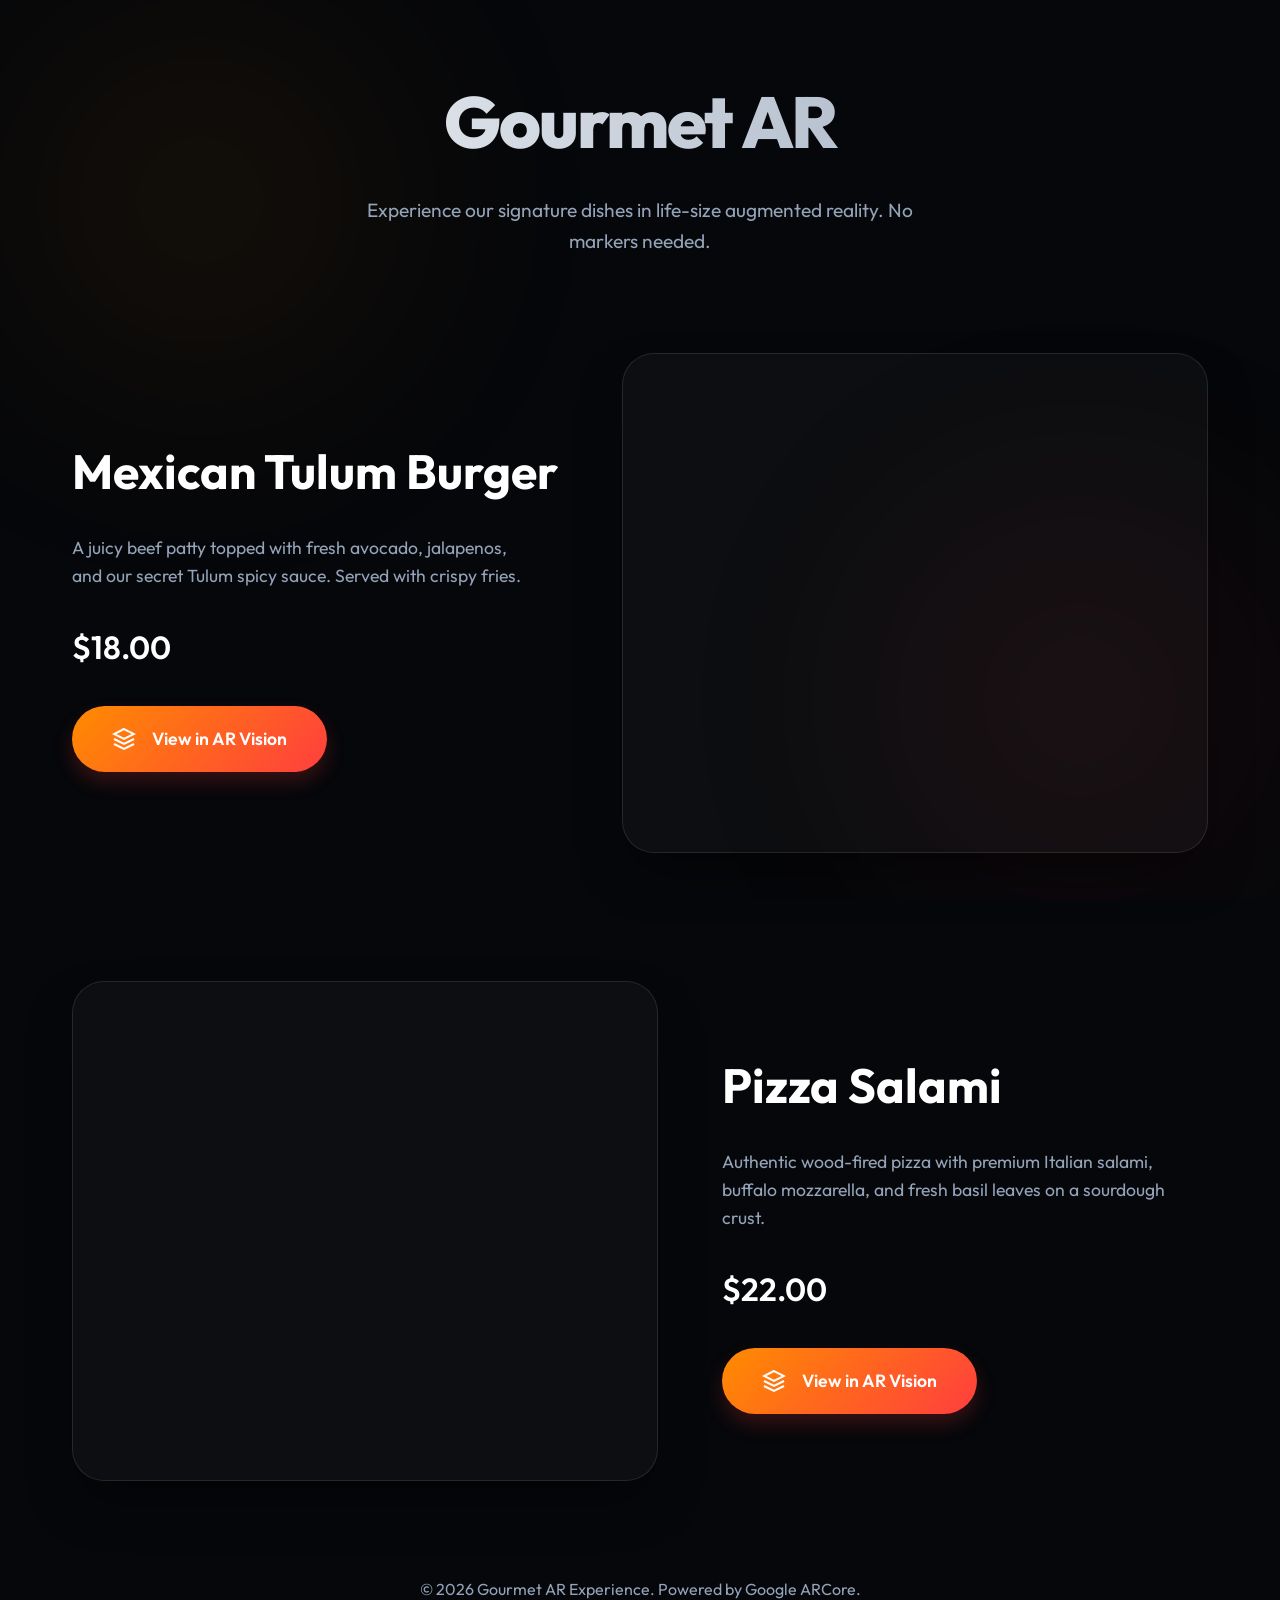
<file: index.html>
<!DOCTYPE html>
<html lang="en">
<head>
    <meta charset="UTF-8">
    <meta name="viewport" content="width=device-width, initial-scale=1.0">
    <title>Gourmet AR | Future of Dining</title>
    <link rel="stylesheet" href="style.css">
</head>
<body>
    <div class="bg-blobs">
        <div class="blob blob-1"></div>
        <div class="blob blob-2"></div>
    </div>

    <header>
        <h1>Gourmet AR</h1>
        <p>Experience our signature dishes in life-size augmented reality. No markers needed.</p>
    </header>

    <main class="menu-container">
        <!-- Burger Section -->
        <section class="menu-item">
            <div class="item-content">
                <h2>Mexican Tulum Burger</h2>
                <p>A juicy beef patty topped with fresh avocado, jalapenos, and our secret Tulum spicy sauce. Served with crispy fries.</p>
                <span class="price">$18.00</span>
                <a href="ar.html?model=burger" class="btn-ar">
                    <svg viewBox="0 0 24 24" fill="none" stroke="currentColor" stroke-width="2">
                        <path d="M12 2L2 7l10 5 10-5-10-5zM2 17l10 5 10-5M2 12l10 5 10-5"/>
                    </svg>
                    View in AR Vision
                </a>
            </div>
            <div class="item-visual">
                <iframe title="Mexican Tulum Burger" src="https://sketchfab.com/models/a66e5e28f12742b7a407a17d70c4037c/embed?autostart=1&ui_controls=0&ui_infos=0&ui_watermark=0"></iframe>
            </div>
        </section>

        <!-- Pizza Section -->
        <section class="menu-item">
            <div class="item-content">
                <h2>Pizza Salami</h2>
                <p>Authentic wood-fired pizza with premium Italian salami, buffalo mozzarella, and fresh basil leaves on a sourdough crust.</p>
                <span class="price">$22.00</span>
                <a href="ar.html?model=pizza" class="btn-ar">
                    <svg viewBox="0 0 24 24" fill="none" stroke="currentColor" stroke-width="2">
                        <path d="M12 2L2 7l10 5 10-5-10-5zM2 17l10 5 10-5M2 12l10 5 10-5"/>
                    </svg>
                    View in AR Vision
                </a>
            </div>
            <div class="item-visual">
                <iframe title="Pizza Salami" src="https://sketchfab.com/models/639c6c062df64fa48822f82544926ebe/embed?autostart=1&ui_controls=0&ui_infos=0&ui_watermark=0"></iframe>
            </div>
        </section>
    </main>

    <footer style="padding: 4rem; text-align: center; color: var(--text-secondary);">
        <p>&copy; 2026 Gourmet AR Experience. Powered by Google ARCore.</p>
    </footer>

    <script>
        // Simple intersection observer for animations
        const items = document.querySelectorAll('.menu-item');
        const observer = new IntersectionObserver((entries) => {
            entries.forEach(entry => {
                if (entry.isIntersecting) {
                    entry.target.style.opacity = 1;
                    entry.target.style.transform = 'translateY(0)';
                }
            });
        }, { threshold: 0.1 });

        items.forEach(item => observer.observe(item));
    </script>
</body>
</html>
</file>
<file: style.css>
@import url('https://fonts.googleapis.com/css2?family=Outfit:wght@300;400;600;800&display=swap');

:root {
    --bg-color: #05070a;
    --card-bg: rgba(255, 255, 255, 0.03);
    --border-color: rgba(255, 255, 255, 0.1);
    --accent-orange: #ff8c00;
    --accent-red: #ff3e3e;
    --text-primary: #ffffff;
    --text-secondary: #94a3b8;
    --transition: all 0.4s cubic-bezier(0.165, 0.84, 0.44, 1);
}

* {
    margin: 0;
    padding: 0;
    box-sizing: border-box;
}

body {
    font-family: 'Outfit', sans-serif;
    background-color: var(--bg-color);
    color: var(--text-primary);
    overflow-x: hidden;
    line-height: 1.6;
}

/* Background Decoration */
.bg-blobs {
    position: fixed;
    top: 0;
    left: 0;
    width: 100%;
    height: 100%;
    z-index: -1;
    overflow: hidden;
}

.blob {
    position: absolute;
    width: 600px;
    height: 600px;
    background: radial-gradient(circle, var(--accent-orange), transparent 70%);
    filter: blur(120px);
    opacity: 0.1;
    border-radius: 50%;
}

.blob-1 { top: -100px; left: -100px; }
.blob-2 { bottom: -100px; right: -100px; background: radial-gradient(circle, var(--accent-red), transparent 70%); }

/* Header */
header {
    padding: 4rem 2rem;
    text-align: center;
    position: relative;
}

header h1 {
    font-size: 4.5rem;
    font-weight: 800;
    background: linear-gradient(to right, #fff, #94a3b8);
    -webkit-background-clip: text;
    -webkit-text-fill-color: transparent;
    letter-spacing: -2px;
    margin-bottom: 1rem;
}

header p {
    color: var(--text-secondary);
    font-size: 1.2rem;
    max-width: 600px;
    margin: 0 auto;
}

/* Menu Container */
.menu-container {
    max-width: 1200px;
    margin: 0 auto;
    padding: 2rem;
    display: flex;
    flex-direction: column;
    gap: 8rem;
}

/* Menu Item Card */
.menu-item {
    display: flex;
    align-items: center;
    justify-content: space-between;
    gap: 4rem;
    opacity: 0;
    transform: translateY(30px);
    animation: fadeInUp 1s forwards;
}

.menu-item:nth-child(even) {
    flex-direction: row-reverse;
}

.item-content {
    flex: 1;
}

.item-content h2 {
    font-size: 3rem;
    margin-bottom: 1.5rem;
    color: var(--text-primary);
}

.item-content p {
    color: var(--text-secondary);
    font-size: 1.1rem;
    margin-bottom: 2rem;
    max-width: 450px;
}

.price {
    font-size: 2rem;
    font-weight: 600;
    margin-bottom: 2rem;
    display: block;
}

.item-visual {
    flex: 1.2;
    height: 500px;
    background: var(--card-bg);
    border: 1px solid var(--border-color);
    border-radius: 2rem;
    overflow: hidden;
    backdrop-filter: blur(20px);
    box-shadow: 0 25px 50px -12px rgba(0, 0, 0, 0.5);
    transition: var(--transition);
}

.item-visual:hover {
    transform: scale(1.02);
    border-color: rgba(255, 255, 255, 0.2);
}

.item-visual iframe {
    width: 100%;
    height: 100%;
    border: none;
}

/* Buttons */
.btn-ar {
    display: inline-flex;
    align-items: center;
    gap: 1rem;
    padding: 1.2rem 2.5rem;
    background: linear-gradient(135deg, var(--accent-orange), var(--accent-red));
    color: white;
    text-decoration: none;
    border-radius: 100px;
    font-weight: 600;
    font-size: 1.1rem;
    transition: var(--transition);
    box-shadow: 0 10px 20px rgba(255, 62, 62, 0.2);
    border: none;
    cursor: pointer;
    font-family: inherit;
}

.btn-ar:hover {
    transform: translateY(-5px);
    box-shadow: 0 20px 30px rgba(255, 62, 62, 0.3);
}

.btn-ar svg {
    width: 24px;
    height: 24px;
}

/* AR Markers Info */
.markers-info {
    max-width: 1200px;
    margin: 8rem auto 4rem;
    padding: 3rem;
    background: var(--card-bg);
    border: 1px solid var(--border-color);
    border-radius: 2rem;
    text-align: center;
}

.markers-info h3 {
    font-size: 2rem;
    margin-bottom: 1rem;
}

.markers-info a {
    color: var(--accent-orange);
    text-decoration: none;
    font-weight: 600;
}

/* Animations */
@keyframes fadeInUp {
    to {
        opacity: 1;
        transform: translateY(0);
    }
}

/* Mobile Responsive */
@media (max-width: 968px) {
    .menu-item, .menu-item:nth-child(even) {
        flex-direction: column;
        gap: 2rem;
        text-align: center;
    }

    .item-content p {
        margin: 0 auto 2rem;
    }

    .item-visual {
        width: 100%;
        height: 400px;
    }

    header h1 {
        font-size: 3rem;
    }
}
</file>
